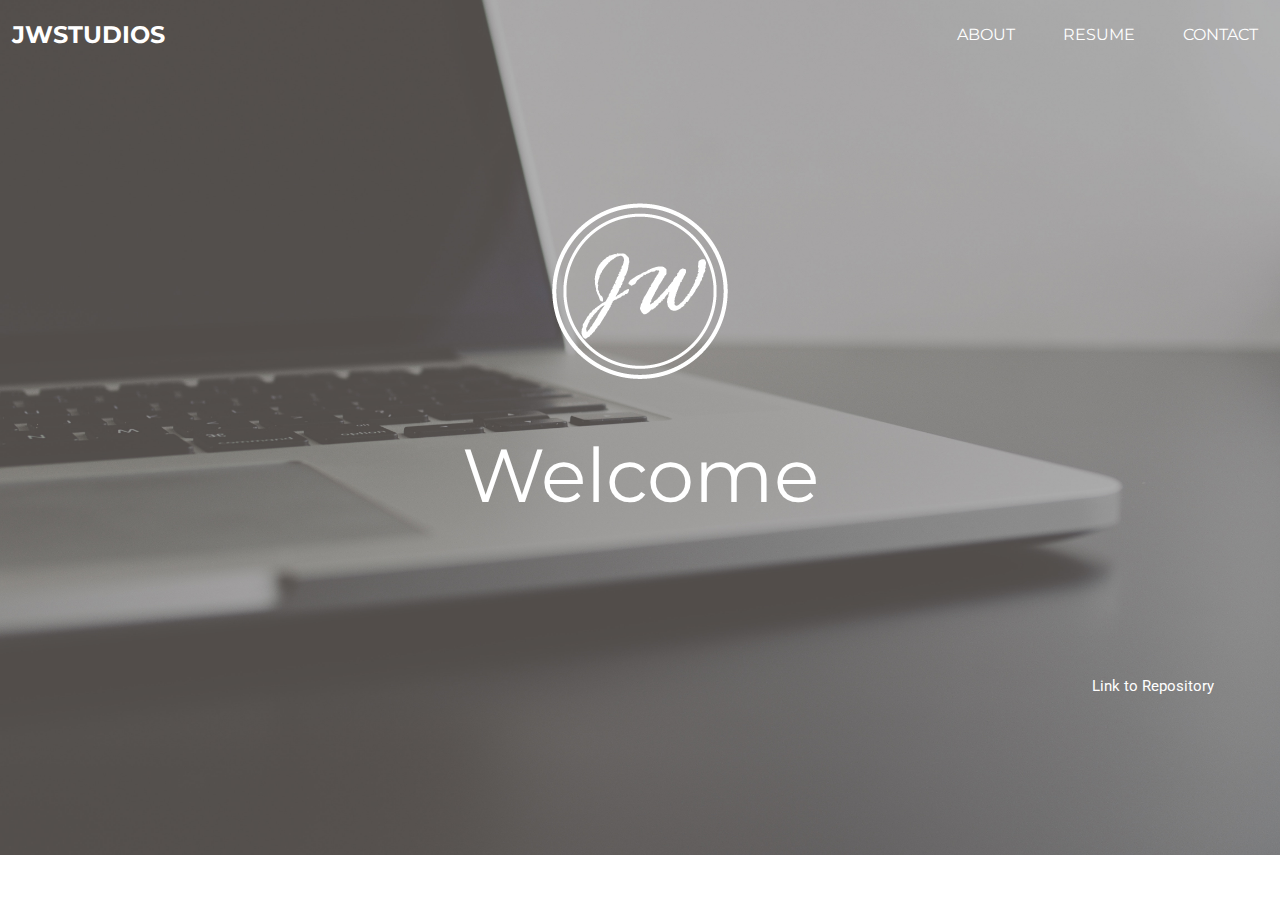
<file: index.html>
<!DOCTYPE html>
<html>
  <head>
        <!-- Global site tag (gtag.js) - Google Analytics -->
    <script async src="https://www.googletagmanager.com/gtag/js?id=UA-114581326-1"></script>
    <script>
      window.dataLayer = window.dataLayer || [];
      function gtag(){dataLayer.push(arguments);}
      gtag('js', new Date());

      gtag('config', 'UA-114581326-1');
    </script>
    <title>James Walker Portfolio</title>
    <link rel="stylesheet" type="text/css" href="index.css">
    <link href="https://fonts.googleapis.com/css?family=Montserrat:600" rel="stylesheet">
    <link href="https://fonts.googleapis.com/css?family=Roboto" rel="stylesheet">
  </head>
  <body class="home">
    <div class="layout">
      <div class="header">
        <!-- <img src="logo.jpg" id="logo"> -->
        <div class="logo">
          <h2 id="jw"><a href="index.html">jwstudios</a></h2>
        </div>
        <div class="menu">
          <ul>
            <li><a href="pages/about.html" class="menuItem">about</a></li>
            <!-- <li><a href="pages/portfolio.html" class="menuItem">portfolio</a></li> -->
            <li><a href="pages/resume.html" class="menuItem">resume</a></li>
            <li><a href="pages/contact.html" class="menuItem">contact</a></li>
          </ul>
        </div>
      </div>
      <div class="content">
        <img src="images/logo1.png" id="logoPic">
        <h1 id="welcome"><a href="pages/about.html">Welcome</a></h1>
      </div>
      <div class="footer">
        <a href="https://github.com/jswalker808/creative1" class="gitLink">Link to Repository</a>
      </div>
    </div>
  </body>
</html>
</file>
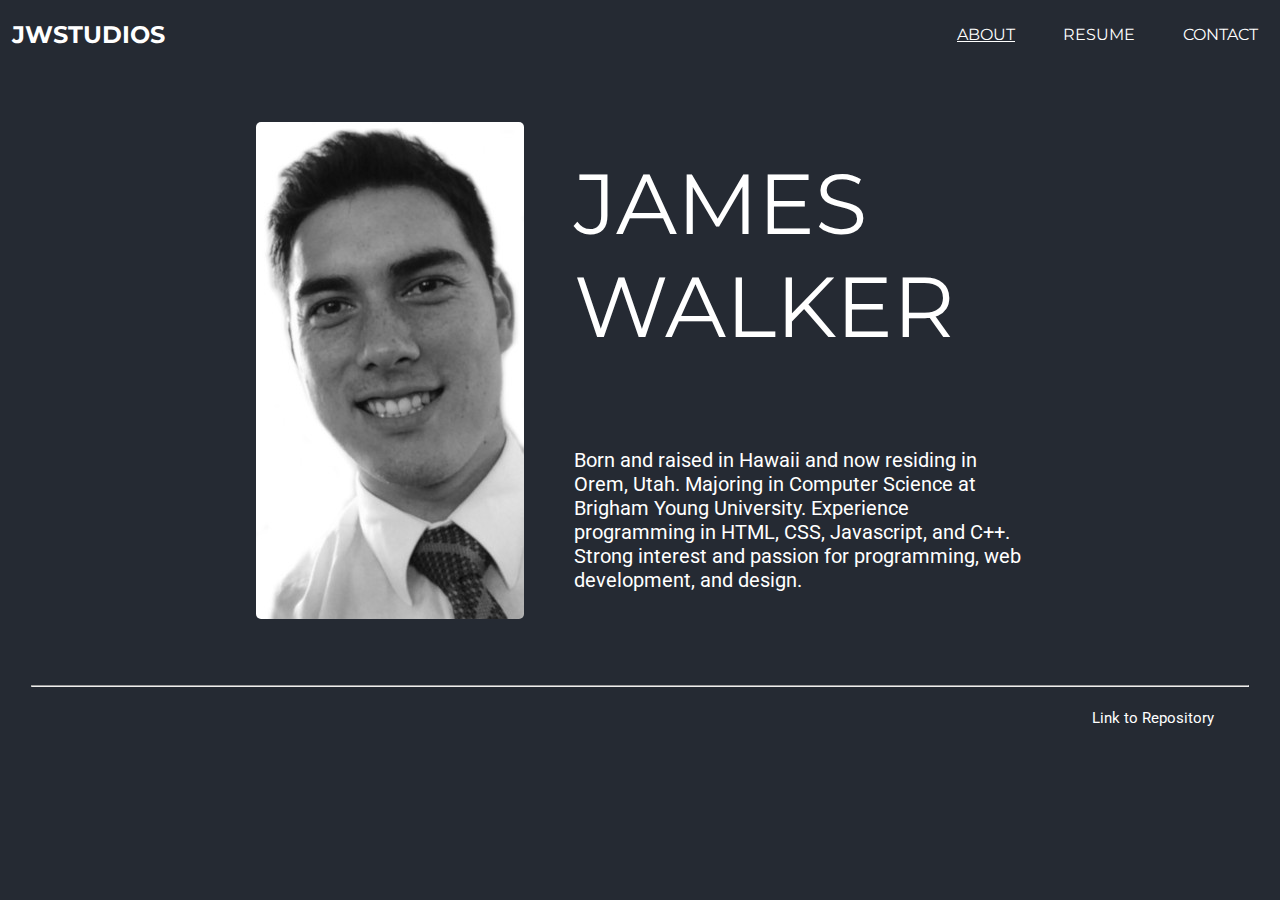
<file: pages/about.html>
<!DOCTYPE html>
<html>
  <head>
    <!-- Global site tag (gtag.js) - Google Analytics -->
<script async src="https://www.googletagmanager.com/gtag/js?id=UA-114581326-1"></script>
<script>
  window.dataLayer = window.dataLayer || [];
  function gtag(){dataLayer.push(arguments);}
  gtag('js', new Date());

  gtag('config', 'UA-114581326-1');
</script>

    <title>James Walker Portfolio</title>
    <link rel="stylesheet" type="text/css" href="../index.css">
    <link href="https://fonts.googleapis.com/css?family=Montserrat:600" rel="stylesheet">
    <link href="https://fonts.googleapis.com/css?family=Roboto" rel="stylesheet">
  </head>
  <body class="pages">
    <div class="layout">

      <div class="header">
        <!-- <img src="logo.jpg" id="logo"> -->
        <div class="logo">
          <h2 id="jw"><a href="../index.html">jwstudios</a></h2>
        </div>
        <div class="menu">
          <ul>
            <li><a href="about.html" class="menuItem active">about</a></li>
            <!-- <li><a href="portfolio.html" class="menuItem">portfolio</a></li> -->
            <li><a href="resume.html" class="menuItem">resume</a></li>
            <li><a href="contact.html" class="menuItem">contact</a></li>
          </ul>
        </div>
      </div>

      <div class="content">
        <div class="aboutMe">
          <div class="aboutImg">
            <img src="../images/aboutPic1.jpg" id="aboutPic">
          </div>
          <div class="aboutText">
            <h1><span>James</span><br><span>Walker</span></h1>
            <p class="abtInfo"> Born and raised in Hawaii and now residing in Orem, Utah.
              Majoring in Computer Science at Brigham Young University.  Experience programming
              in HTML, CSS, Javascript, and C++. Strong interest and passion for programming, web
              development, and design.</p>
          </div>
        </div>
      </div>

      <div class="footer">
        <hr>
        <a href="https://github.com/jswalker808/creative1" class="gitLink">Link to Repository</a>
      </div>
    </div>
  </body>
</html>
</file>
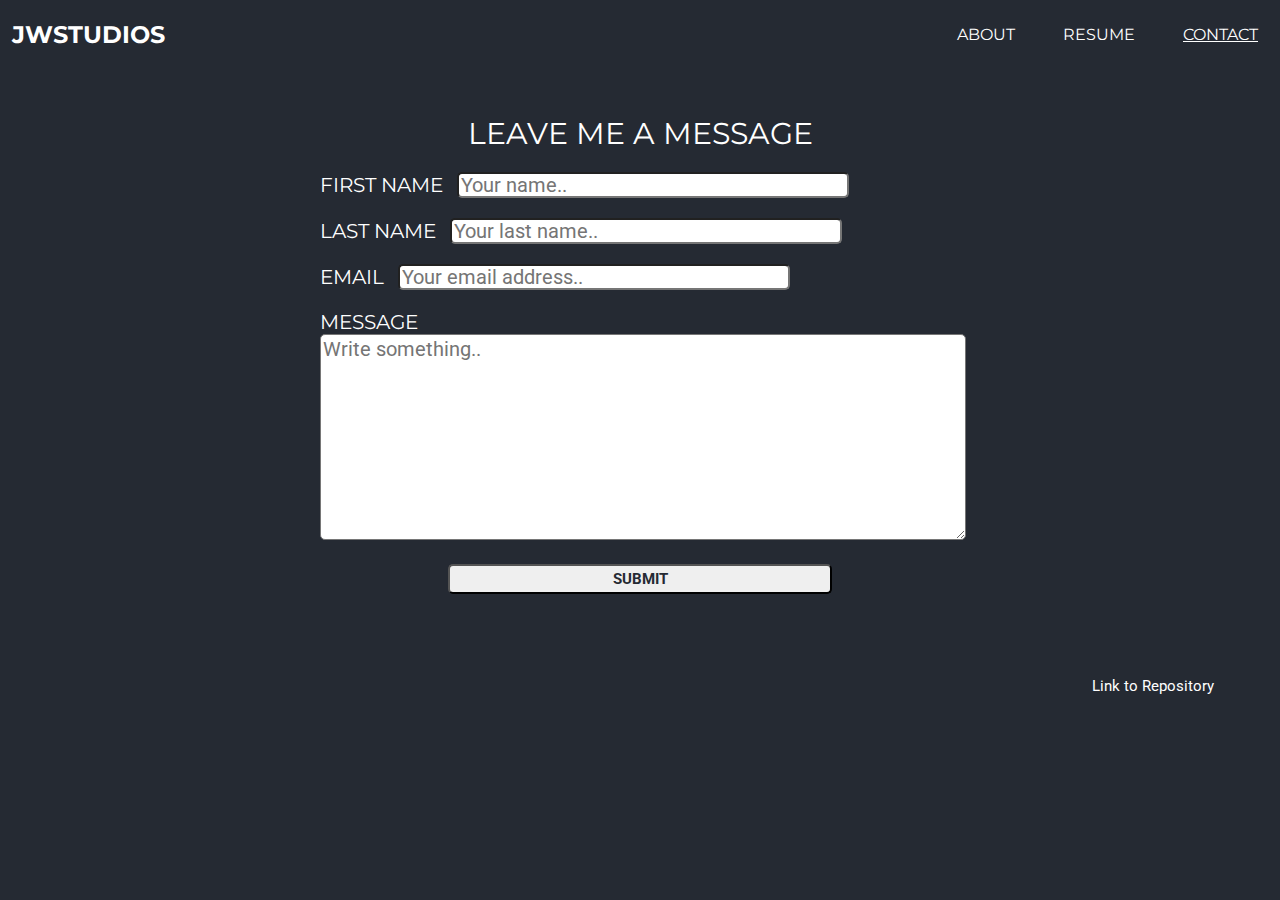
<file: pages/contact.html>
<!DOCTYPE html>
<html>
  <head>
    <!-- Global site tag (gtag.js) - Google Analytics -->
<script async src="https://www.googletagmanager.com/gtag/js?id=UA-114581326-1"></script>
<script>
  window.dataLayer = window.dataLayer || [];
  function gtag(){dataLayer.push(arguments);}
  gtag('js', new Date());

  gtag('config', 'UA-114581326-1');
</script>

    <title>James Walker Portfolio</title>
    <link rel="stylesheet" type="text/css" href="../index.css">
    <link href="https://fonts.googleapis.com/css?family=Montserrat:600" rel="stylesheet">
    <link href="https://fonts.googleapis.com/css?family=Roboto" rel="stylesheet">
  </head>
  <body class="pages">
    <div class="layout">
      <div class="header">
        <!-- <img src="logo.jpg" id="logo"> -->
        <div class="logo">
          <h2 id="jw"><a href="../index.html">jwstudios</a></h2>
        </div>
        <div class="menu">
          <ul>
            <li><a href="about.html" class="menuItem">about</a></li>
            <!-- <li><a href="portfolio.html" class="menuItem">portfolio</a></li> -->
            <li><a href="resume.html" class="menuItem">resume</a></li>
            <li><a href="contact.html" class="menuItem active">contact</a></li>
          </ul>
        </div>
      </div>

      <div class="content">
        <div class="form-container">
          <h1 id="formBanner"><span>Leave me a message</span></h1>
          <form action="https://formspree.io/seiyawalk@gmail.com" method="POST">
            <label for="fname">First Name</label>
              <input type="text" id="fname" name="firstname" placeholder="Your name.."><br>
            <label for="lname">Last Name</label>
              <input type="text" id="lname" name="lastname" placeholder="Your last name.."><br>
            <label for="email">Email</label>
              <input type="email" name="_replyto" id="email" placeholder="Your email address.."><br>
            <label for="subject">Message</label>
              <textarea id="subject" name="subject" placeholder="Write something.."style="height:200px"></textarea><br>
            <input type="submit" value="Submit" id="submitBtn">
          </form>
        </div>
      </div>

      <div class="footer">
        <a href="https://github.com/jswalker808/creative1" class="gitLink">Link to Repository</a>
      </div>
    </div>
  </body>
</html>
</file>
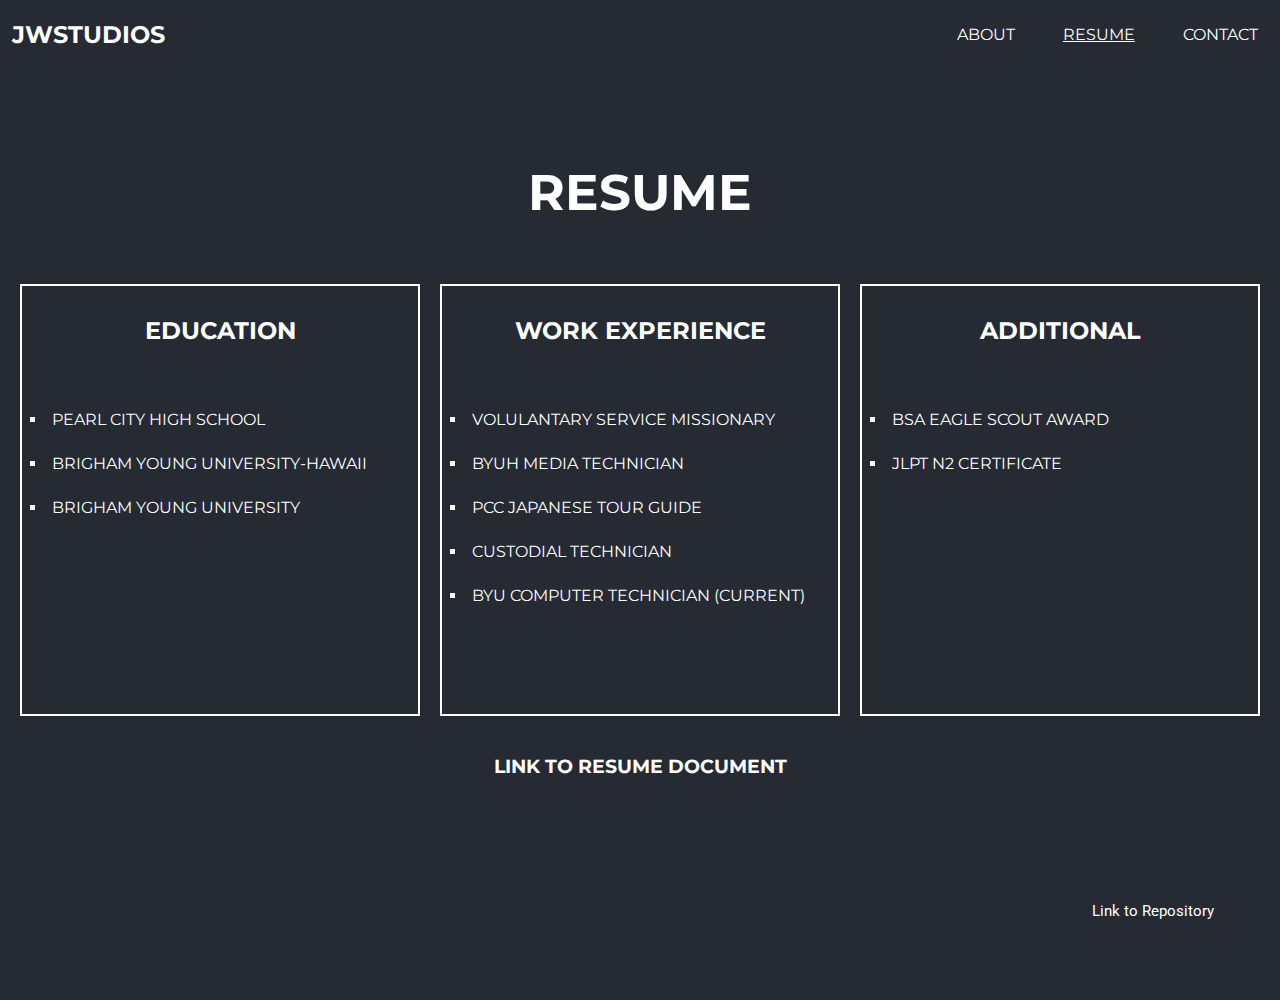
<file: pages/resume.html>
<!DOCTYPE html>
<html>
  <head>
    <!-- Global site tag (gtag.js) - Google Analytics -->
<script async src="https://www.googletagmanager.com/gtag/js?id=UA-114581326-1"></script>
<script>
  window.dataLayer = window.dataLayer || [];
  function gtag(){dataLayer.push(arguments);}
  gtag('js', new Date());

  gtag('config', 'UA-114581326-1');
</script>

    <title>James Walker Portfolio</title>
    <link rel="stylesheet" type="text/css" href="../index.css">
    <link href="https://fonts.googleapis.com/css?family=Montserrat:600" rel="stylesheet">
    <link href="https://fonts.googleapis.com/css?family=Roboto" rel="stylesheet">
  </head>
  <body class="pages">
    <div class="layout">
      <div class="header">
        <!-- <img src="logo.jpg" id="logo"> -->
        <div class="logo">
          <h2 id="jw"><a href="../index.html">jwstudios</a></h2>
        </div>
        <div class="menu">
          <ul>
            <li><a href="about.html" class="menuItem">about</a></li>
            <!-- <li><a href="portfolio.html" class="menuItem">portfolio</a></li> -->
            <li><a href="resume.html" class="menuItem active">resume</a></li>
            <li><a href="contact.html" class="menuItem">contact</a></li>
          </ul>
        </div>
      </div>

      <div class="content">
        <div class="resume-container">

          <div class="resumeBanner">
            <h2 id="resumetxt"><span>Resume</span></h2>
          </div>

          <div class="education-container">
            <h2>Education</h2>
            <ul class="resumeInfo">
              <li class="resItem">Pearl City High School</li>
              <li class="resItem">Brigham Young University-Hawaii</li>
              <li class="resItem">Brigham Young University</li>
            </ul>
          </div>

          <div class="workExp-container">
            <h2>Work Experience</h2>
            <ul class="resumeInfo">
              <li class="resItem">Volulantary Service Missionary</li>
              <li class="resItem">BYUH Media Technician</li>
              <li class="resItem">PCC Japanese Tour Guide</li>
              <li class="resItem">Custodial Technician</li>
              <li class="resItem">BYU Computer Technician (Current)</li>
            </ul>
          </div>

          <div class="additional-container">
            <h2>Additional</h2>
            <ul class="resumeInfo">
              <li class="resItem">BSA Eagle Scout Award</li>
              <li class="resItem">JLPT N2 Certificate</li>
            </ul>
          </div>

          <div class="link">
            <h3 id="resumeLink"><a href="#">Link to resume document</a></h3>
          </div>

        </div>
      </div>

      <div class="footer">
        <a href="https://github.com/jswalker808/creative1" class="gitLink">Link to Repository</a>
      </div>
    </div>
  </body>
</html>
</file>
<file: index.css>
.home {
  background: url("images/background.jpg") no-repeat center center fixed;
  -webkit-background-size: cover;
  -moz-background-size: cover;
  -o-background-size: cover;
  background-size: cover;
  background-attachment: scroll;
  color: white;
  text-transform: uppercase;
  margin: 0;
  padding: 0;
  font-family: 'Montserrat', sans-serif;
}

.pages {
  background-color: #252a33;
  color: white;
  text-transform: uppercase;
  margin: 0;
  padding: 0;
  font-family: 'Montserrat', sans-serif;
}

.layout {
  /* margin: auto;
  padding: auto;
  width: 90%; */
  /* border: solid 2px; */
  display: grid;
  grid-template-rows: 1fr 8fr 1fr;
  grid-template-areas:
    "header"
    "content"
    "footer";
  grid-gap: none;
}

      .header {
        grid-area: header;
        display: grid;
        grid-template-columns: 5fr 5fr;
        grid-template-areas:
          "logo menu";
        grid-gap: none;
      }
          .logo {
            grid-area: logo;
            padding-left: 10px;
            text-align: left;
          }

          .menu {
            grid-area: menu;
          }

      .content {
        grid-area: content;
      }

          .aboutMe {
            /* border: solid 2px white; */
            background-color:  #252a33;
            width: 60%;
            height: 100%;
            margin: auto;
            margin-top: 20px;
            margin-bottom: 30px;
            display: grid;
            grid-template-columns: 1fr 2fr;
            grid-template-areas:
              "image text";
            grid-gap: 50px;
          }

              .aboutImg {
                grid-area: image;
                /* border: solid 2px white; */
              }

                  #aboutPic {
                    display: block;
                    margin-left: auto;
                    margin-right: auto;
                    margin-top: 10%;
                    border-radius: 5px;
                  }

              .aboutText {
                grid-area: text;
                /* border: solid 2px white; */
              }

                  .abtInfo {
                    font-size: 20px;
                    font-family: 'Roboto', sans-serif;
                    text-transform: none;
                    margin-top: 20%;
                  }

          .form-container {
            /* border: solid 2px white; */
            width: 50%;
            margin: auto;
            text-align: left;
            padding: 20px;
            /* display: grid;
            grid-template-columns: 1fr 2fr;
            grid-template-areas:
              "label input";
            grid-gap: 0; */
          }

            label {
              margin-right: 10px;
              font-size: 20px;
            }

            label:hover {

            }

            input, textarea {
              margin: 20px;
              margin: 0;
              margin-bottom: 20px;
              border-radius: 5px;
              height: 20px;
              width: 60%;
              font-size: 20px;
              font-family: 'Roboto', sans-serif;
              color: #252a33;
            }

            #submitBtn {
              margin-left: 20%;
              height: 30px;
              font-size: 15px;
              font-family: 'Roboto', sans-serif;
              text-transform: uppercase;
              font-weight: bolder;
            }

        .resume-container {
          padding: 20px;
          /* border: solid 2px white; */
          display: grid;
          grid-template-columns: 1fr 1fr 1fr;
          grid-template-rows: 1fr 3fr 1fr;
          grid-template-areas:
            "banner banner banner"
            "education workExp additional"
            "link link link";
          grid-gap: 20px;
        }

            .resumeBanner {
              /* border: solid 2px white; */
              grid-area: banner;
              padding: 0;
              text-align: center;
            }

                #resumetxt {
                  font-size: 50px;
                  font-weight: bolder;
                }

            .education-container {
              border: solid 2px white;
              grid-area: education;
            }

            .workExp-container {
              border: solid 2px white;
              grid-area: workExp;
            }

            .additional-container {
              border: solid 2px white;
              grid-area: additional;
            }

            .link {
              grid-area: link;
            }

                #resumeLink {
                  text-align: center;
                }

      .footer {
        /* border: solid 2px grey; */
        grid-area: footer;
      }

/* //////////////////////////////////////////////////////////////  HEADER DECORATION */

h2 {
  font-family: 'Montserrat', sans-serif;
  text-align: center;
}

#jw {
  text-align: left;
}

a, a:visited {
  text-decoration: none;
  color: white;
  padding: 2px;
}

.menuItem {
  -webkit-transition: all 600ms ease;
  -moz-transition: all 600ms ease;
  -ms-transition: all 600ms ease;
  -o-transition: all 600ms ease;
  transition: all 600ms ease;
}

.menuItem:hover {
  background-color: white;
  color: #252a33;
}

ul {
  list-style-type: none;
  margin-top: 25px;
  padding: 0;
  float: right;
  padding: auto;
  word-spacing: none;
  /* border: solid 2px white; */
}

.resumeInfo {
  float: left;
}

.resItem {
  display: block;
  list-style-type: square;
  display:list-item;
  list-style-position:outside;
}

    li {
      display: inline;
      font-family: 'Montserrat', sans-serif;
      margin: 15px;
      padding: 5px;
      /* border: solid 2px white; */
    }

    .active {
      text-decoration: underline;
    }

/* //////////////////////////////////////////////////////////////  CONTENT DECORATION */

#logoPic {
  margin: auto;
  margin-top: 10%;
  display: block;
}

#welcome {
  font-family: 'Montserrat', sans-serif;
  /* border: solid 2px grey; */
  font-size: 75px;
  text-align: center;
  text-transform: none;
  -webkit-transition: letter-spacing 600ms ease;
  -moz-transition: letter-spacing 600ms ease;
  -ms-transition: letter-spacing 600ms ease;
  -o-transition: letter-spacing 600ms ease;
  transition: letter-spacing 600ms ease;
}

#welcome:hover {
  letter-spacing: 20px;
}

h1 {
  text-align: left;
  font-size: 85px;
  font-weight: 400;
}

span {
  -webkit-transition: letter-spacing 600ms ease;
  -moz-transition: letter-spacing 600ms ease;
  -ms-transition: letter-spacing 600ms ease;
  -o-transition: letter-spacing 600ms ease;
  transition: letter-spacing 600ms ease;
}

span:hover {
  letter-spacing: 10px;
}

.education-container, .workExp-container, .additional-container {
  -webkit-transition: border-width 200ms ease;
  -moz-transition: border-width 200ms ease;
  -ms-transition: border-width 200ms ease;
  -o-transition: border-width 200ms ease;
  transition: border-width 200ms ease;
  padding: 10px;
}

.education-container:hover, .workExp-container:hover, .additional-container:hover {
  border-width: 5px;
}

#formBanner {
  font-size: 30px;
  text-align: center;
}

textarea {
  color: grey;
  width: 100%;
}

/* //////////////////////////////////////////////////////////////  FOOTER DECORATION */

.footer {
  height: 75px;
}

    hr {
      color: white;
      width: 95%;
      margin-top: 10px;
      margin-bottom: 20px;
    }

    .gitLink {
      font-family: 'Roboto', sans-serif;
      text-transform: none;
      /* border: solid 2px white; */
      float: right;
      font-size: 15px;
      margin-right: 5%;
    }
</file>
